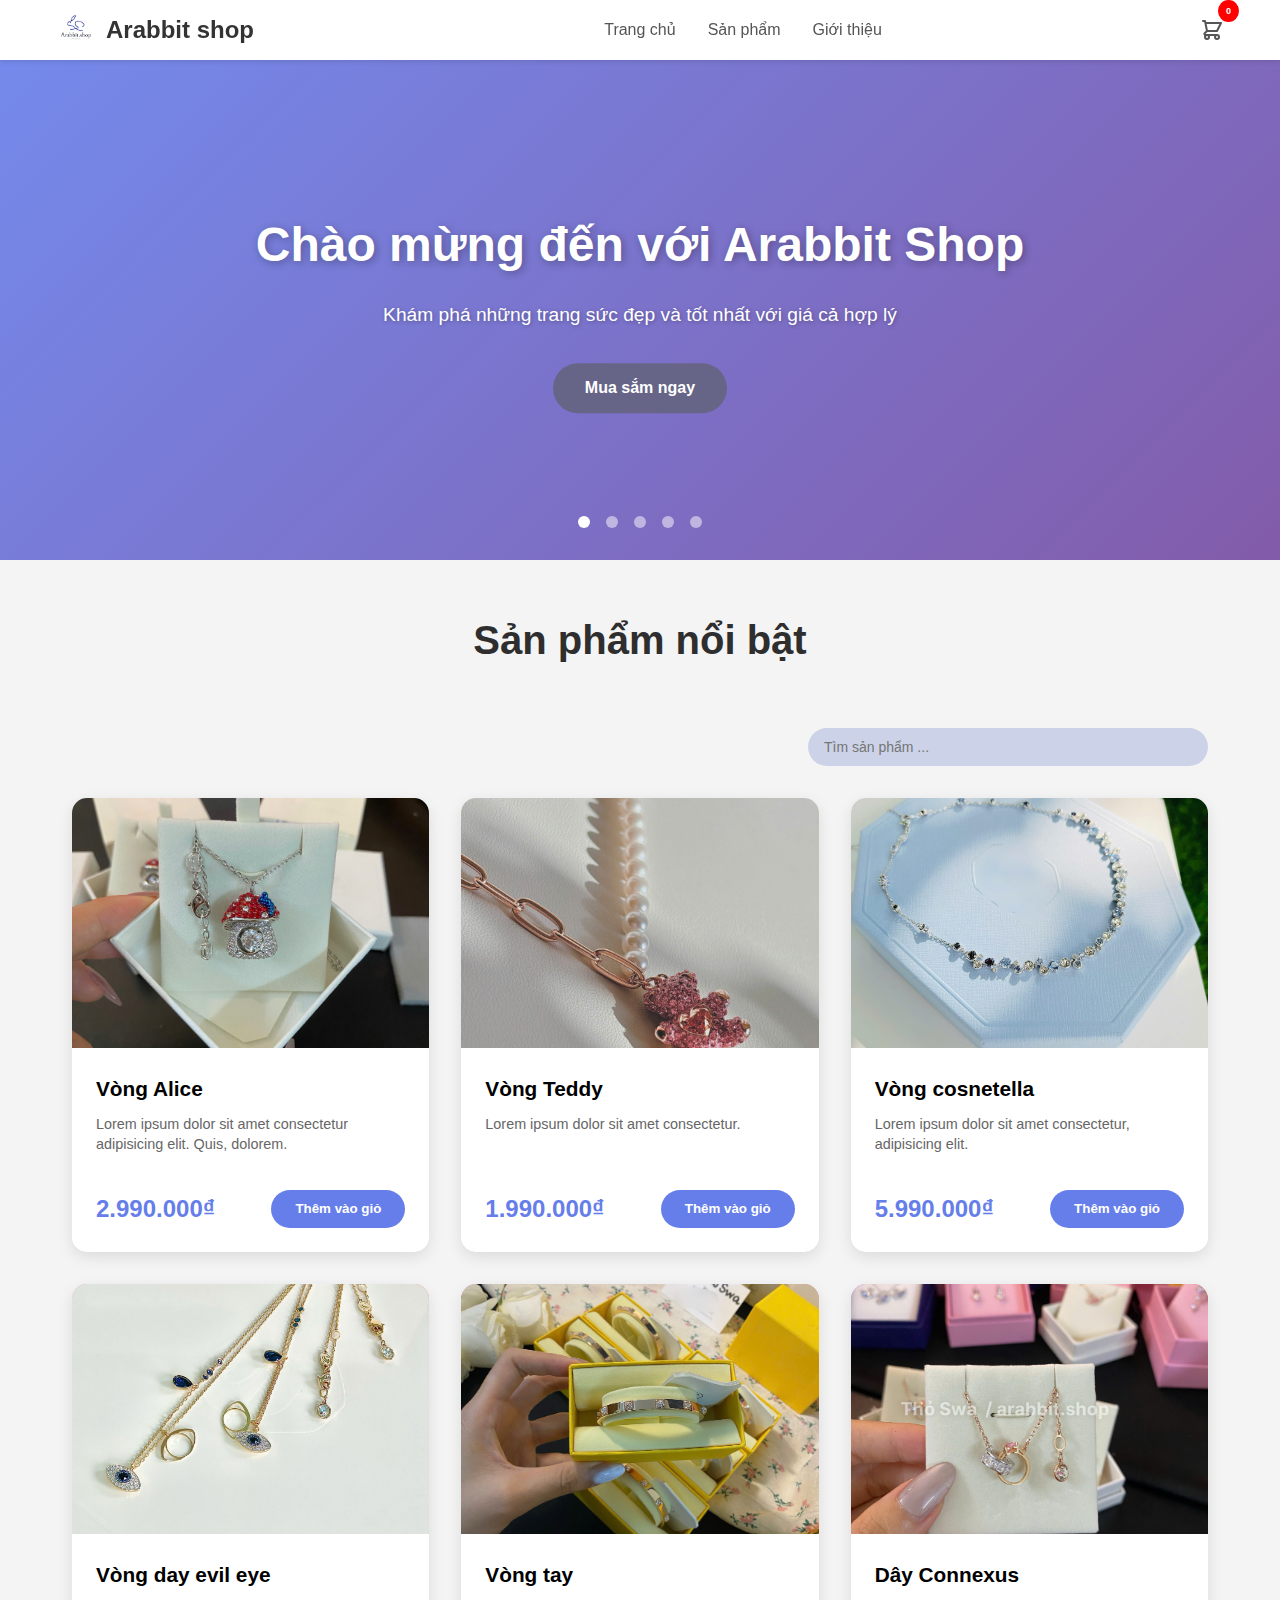
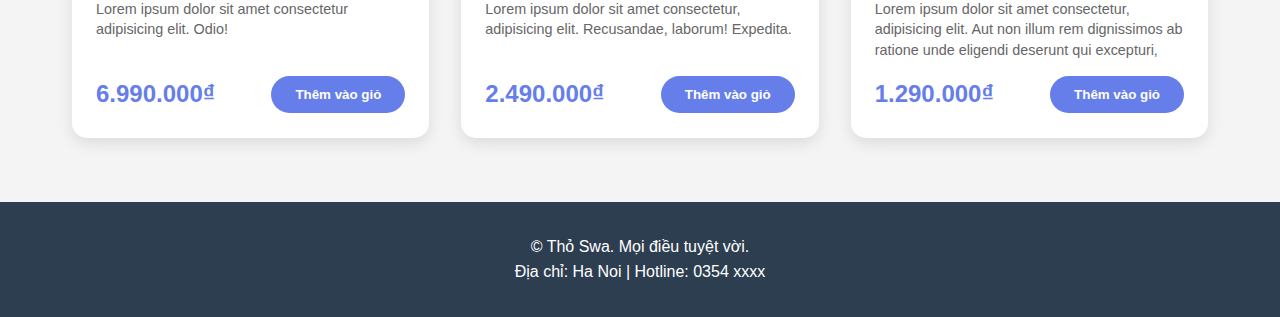
<file: index.html>
<!DOCTYPE html>
<html lang="vi">
  <head>
    <meta charset="UTF-8" />
    <meta name="viewport" content="width=device-width, initial-scale=1.0" />
    <title>Arabbit shop</title>
    <link rel="stylesheet" href="./assets/style.css" />
  </head>
  <body>
    <header>
      <nav>
        <a href="#" class="logo">
          <img
            src="./img/logo.jpg"
            alt="logo"
            style="
              width: 40px;
              height: 40px;
              border-radius: 50%;
              margin-right: 10px;
            "
          />
          Arabbit shop
        </a>

        <!-- Nav links -->
        <ul class="nav-links">
          <li><a href="#">Trang chủ</a></li>
          <li><a href="#products">Sản phẩm</a></li>
          <li><a href="./app/about.html">Giới thiệu</a></li>
        </ul>

        <a href="#" class="cart-icon" onclick="openCart(event)">
          <svg
            fill="none"
            stroke="currentColor"
            viewBox="0 0 24 24"
            xmlns="http://www.w3.org/2000/svg"
          >
            <path
              stroke-linecap="round"
              stroke-linejoin="round"
              stroke-width="2"
              d="M3 3h2l.4 2M7 13h10l4-8H5.4M7 13L5.4 5M7 13l-2.293 2.293c-.63.63-.184 1.707.707 1.707H17m0 0a2 2 0 100 4 2 2 0 000-4zm-8 2a2 2 0 11-4 0 2 2 0 014 0z"
            />
          </svg>
          <span class="cart-count" id="cartCount">0</span>
        </a>
      </nav>
    </header>

    <!-- Hero -->
    <section class="hero" id="home">
      <div class="hero-slider" id="heroSlider">
        <div class="hero-slide"></div>
        <div
          class="hero-slide"
          style="
            background: linear-gradient(
              135deg,
              rgba(66, 184, 156, 0.9),
              rgba(83, 123, 51, 0.9)
            );
          "
        ></div>
        <!-- style="background-image: url('/img/alice\ mushroom\ nam\ do.jpg'); background-size: cover; background-position: center;" -->
        <div
          class="hero-slide"
          style="
            background: linear-gradient(
              135deg,
              rgba(250, 112, 154, 0.9),
              rgba(222, 30, 161, 0.9)
            );
          "
        ></div>
        <div
          class="hero-slide"
          style="
            background: linear-gradient(
              135deg,
              rgba(48, 117, 208, 0.9),
              rgba(51, 8, 103, 0.9)
            );
          "
        ></div>
        <div
          class="hero-slide"
          style="
            background: linear-gradient(
              135deg,
              rgba(160, 85, 85, 0.9),
              rgba(213, 80, 80, 0.9)
            );
          "
        ></div>
      </div>
      <div class="hero-content">
        <h1>Chào mừng đến với Arabbit Shop</h1>
        <p>Khám phá những trang sức đẹp và tốt nhất với giá cả hợp lý</p>
        <button
          class="btn"
          onclick="document.getElementById('products').scrollIntoView({behavior: 'smooth'})"
        >
          Mua sắm ngay
        </button>
      </div>
      <div class="hero-dots" id="heroDots"></div>
    </section>

    <!-- Products -->
    <section class="products" id="products">
      <h2 class="section-title">Sản phẩm nổi bật</h2>

      <!-- search-box -->
      <div class="search-box">
        <input
          type="text"
          id="searchInput"
          placeholder="Tìm sản phẩm ..."
          onkeyup="searchProducts()"
        />
      </div>

      <!-- product-grid -->
      <div class="product-grid" id="productGrid">
        <div
          class="product-card"
          data-name="vòng alice"
          onclick="openProductModal('Vòng alice', '', '2.990.000₫', 'love mushroom, cute ring', 'url(./img/alice-mushroom.jpg)', ['Mặt nấm đỏ', 'Vừa xinh', 'Vừa sang', 'Vừa xịn', 'Khí chất cao nhã', 'Phù hợp mọi trang phục'])"
        >
          <div class="product-image">
            <img
              src="./img/alice-mushroom.jpg"
              alt="Vong alice"
              style="width: 100%; height: 100%; object-fit: cover"
            />
          </div>
          <div class="product-info">
            <div class="product-name">Vòng Alice</div>
            <div class="product-desc">
              Lorem ipsum dolor sit amet consectetur adipisicing elit. Quis,
              dolorem.
            </div>
            <div class="product-footer">
              <div class="price">2.990.000₫</div>
              <button
                class="add-to-cart"
                onclick="event.stopPropagation(); addToCart('Vòng alice')"
              >
                Thêm vào giỏ
              </button>
            </div>
          </div>
        </div>

        <div
          class="product-card"
          data-name="vòng teddy"
          onclick="openProductModal('Vòng teddy', '', '1.990.000₫', 'Biểu tượng đặc trưng là con gấu ', 'url(./img/teddy-pink.jpg)', ['Mặt dây chuyền có bé gấu xinh', 'Viên đá hình trái tim', 'Màu sắc nỗi bật', 'Không phai', 'Làm nỗi bật khí chất của bản thân bạn'])"
        >
          <div class="product-image">
            <img
              src="./img/teddy-pink.jpg"
              alt="Vong teddy pink"
              style="width: 100%; height: 100%; object-fit: cover"
            />
          </div>
          <div class="product-info">
            <div class="product-name">Vòng Teddy</div>
            <div class="product-desc">Lorem ipsum dolor sit amet consectetur.</div>
            <div class="product-footer">
              <div class="price">1.990.000₫</div>
              <button
                class="add-to-cart"
                onclick="event.stopPropagation(); addToCart('Vòng teddy pink')"
              >
                Thêm vào giỏ
              </button>
            </div>
          </div>
        </div>

        <div
          class="product-card"
          data-name="vòng cosnetella"
          onclick="openProductModal('Vòng cosnetella', '', '5.990.000₫', 'Chiếc vòng này thật xinh', 'url(./img/cosnetella.jpg)', ['Chống nước tốt', 'Khiến người khác phải nhìn chăm chú', 'Không thể rời mắt', 'Phù hợp mọi trang phục', 'Tôn lên vẻ đẹp của bạn'])"
        >
          <div class="product-image">
            <img
              src="./img/cosnetella.jpg"
              alt="Khuyên celeb"
              style="width: 100%; height: 100%; object-fit: cover"
            /></div>
          <!-- <div
            class="product-image"
            style="
              background: linear-gradient(135deg, #fa709a 0%, #fee140 100%);
            "
          >
            🎧
          </div> -->
          <div class="product-info">
            <div class="product-name">Vòng cosnetella</div>
            <div class="product-desc">Lorem ipsum dolor sit amet consectetur, adipisicing elit.</div>
            <div class="product-footer">
              <div class="price">5.990.000₫</div>
              <button
                class="add-to-cart"
                onclick="event.stopPropagation(); addToCart('Vòng cosnetella')"
              >
                Thêm vào giỏ
              </button>
            </div>
          </div>
        </div>

        <div
          class="product-card"
          data-name="vòng day evil eye"
          onclick="openProductModal('Vòng day evil eye', '', '6.990.000₫', 'Nhiều màu sắc tha hồ mà lựa', 'url(./img/day-evil-eye.jpg)', ['Tích hợp sẳn hợp chất xinh đẹp', 'Đo nhịp tim người xung quanh', 'Chống sốc', 'Bao nhiêu ngày yêu em'])"
        >
          <div class="product-image">
            <img
              src="./img/day-evil-eye.jpg "
              alt="Vong alice"
              style="width: 100%; height: 100%; object-fit: cover"
            />
          </div>
          <div class="product-info">
            <div class="product-name">Vòng day evil eye</div>
            <div class="product-desc">Lorem ipsum dolor sit amet consectetur adipisicing elit. Odio!</div>
            <div class="product-footer">
              <div class="price">6.990.000₫</div>
              <button
                class="add-to-cart"
                onclick="event.stopPropagation(); addToCart('Vòng day evil eye')"
              >
                Thêm vào giỏ
              </button>
            </div>
          </div>
        </div>

        <div
          class="product-card"
          data-name="vòng tay"
          onclick="openProductModal('Vòng tay', '', '2.490.000₫', 'Nó bị xinh ấy ạ', 'url(./img/vong-cung.jpg)', ['Kiểu dáng trẻ trung', 'Nỗi bật những điều không tưởng'])"
        >
          <div class="product-image">
            <img
              src="./img/vong-cung.jpg "
              alt="Vong alice"
              style="width: 100%; height: 100%; object-fit: cover"
            />
          </div>
          <div class="product-info">
            <div class="product-name">Vòng tay</div>
            <div class="product-desc">Lorem ipsum dolor sit amet consectetur, adipisicing elit. Recusandae, laborum! Expedita.</div>
            <div class="product-footer">
              <div class="price">2.490.000₫</div>
              <button
                class="add-to-cart"
                onclick="event.stopPropagation(); addToCart('Vòng tay')"
              >
                Thêm vào giỏ
              </button>
            </div>
          </div>
        </div>

        <div
          class="product-card"
          data-name="Dây connexus"
          onclick="openProductModal('Dây connexus', '', '3.290.000₫', 'Đây chuyền chuyên nghiệp với độ chính xác cao', 'url(./img/day-connexus.jpg)', ['Hình mẫu lý tưởng', 'Đẳng cấp vượt trội', 'Thu hút ánh nhìn', 'Trọng lượng nhẹ tấm vóc lớn'])"
        >
          <div class="product-image">
            <img
              src="./img/day-connexus.jpg "
              alt="Vong alice"
              style="width: 100%; height: 100%; object-fit: cover"
            />
          </div>
          <div class="product-info">
            <div class="product-name">Dây Connexus</div>
            <div class="product-desc">Lorem ipsum dolor sit amet consectetur, adipisicing elit. Aut non illum rem dignissimos ab ratione unde eligendi deserunt qui excepturi, similique voluptatem esse cupiditate porro dicta quod inventore ullam veritatis!</div>
            <div class="product-footer">
              <div class="price">1.290.000₫</div>
              <button
                class="add-to-cart"
                onclick="event.stopPropagation(); addToCart('Dây connexus')"
              >
                Thêm vào giỏ
              </button>
            </div>
          </div>
        </div>
      </div>
      <div class="no-results" id="noResults" style="display: none">
        Không tìm thấy sản phẩm nào 😔
      </div>
    </section>

    <!-- Footer -->
    <footer>
      <p>&copy; Thỏ Swa. Mọi điều tuyệt vời.</p>
      <p>Địa chỉ: Ha Noi | Hotline: 0354 xxxx</p>
    </footer>

    <!-- toast -->
    <div class="toast" id="toast">✓ Đã thêm vào giỏ hàng!</div>
    <!-- cart-modal  -->
    <div class="cart-modal" id="cartModal">
      <div class="cart-content">
        <div class="cart-header">
          <h2>Giỏ hàng</h2>
          <button class="close-btn" onclick="closeCart()">&times;</button>
        </div>
        <div id="cartItems"></div>
        <div id="cartFooter"></div>
      </div>
    </div>
    <!-- product-modal  -->
    <div class="product-modal" id="productModal">
      <div class="product-modal-content">
        <div class="modal-header">
          <h2 id="modalTitle"></h2>
          <button class="close-btn" onclick="closeProductModal()">
            &times;
          </button>
        </div>
        <div class="modal-body">
          <div class="modal-image" id="modalImage"></div>
          <div class="modal-details">
            <div class="modal-product-name" id="modalProductName"></div>
            <div class="modal-product-desc" id="modalProductDesc"></div>
            <div class="modal-price" id="modalPrice"></div>
            <div class="modal-features">
              <h3>Thông tin sản phẩm</h3>
              <ul id="modalFeatures"></ul>
            </div>
            <div class="modal-actions">
              <button class="modal-add-cart" id="modalAddCartBtn">
                Thêm vào giỏ hàng
              </button>
            </div>
          </div>
        </div>
      </div>
    </div>
    <script src="./assets/style.js"></script>
  </body>
</html>
</file>
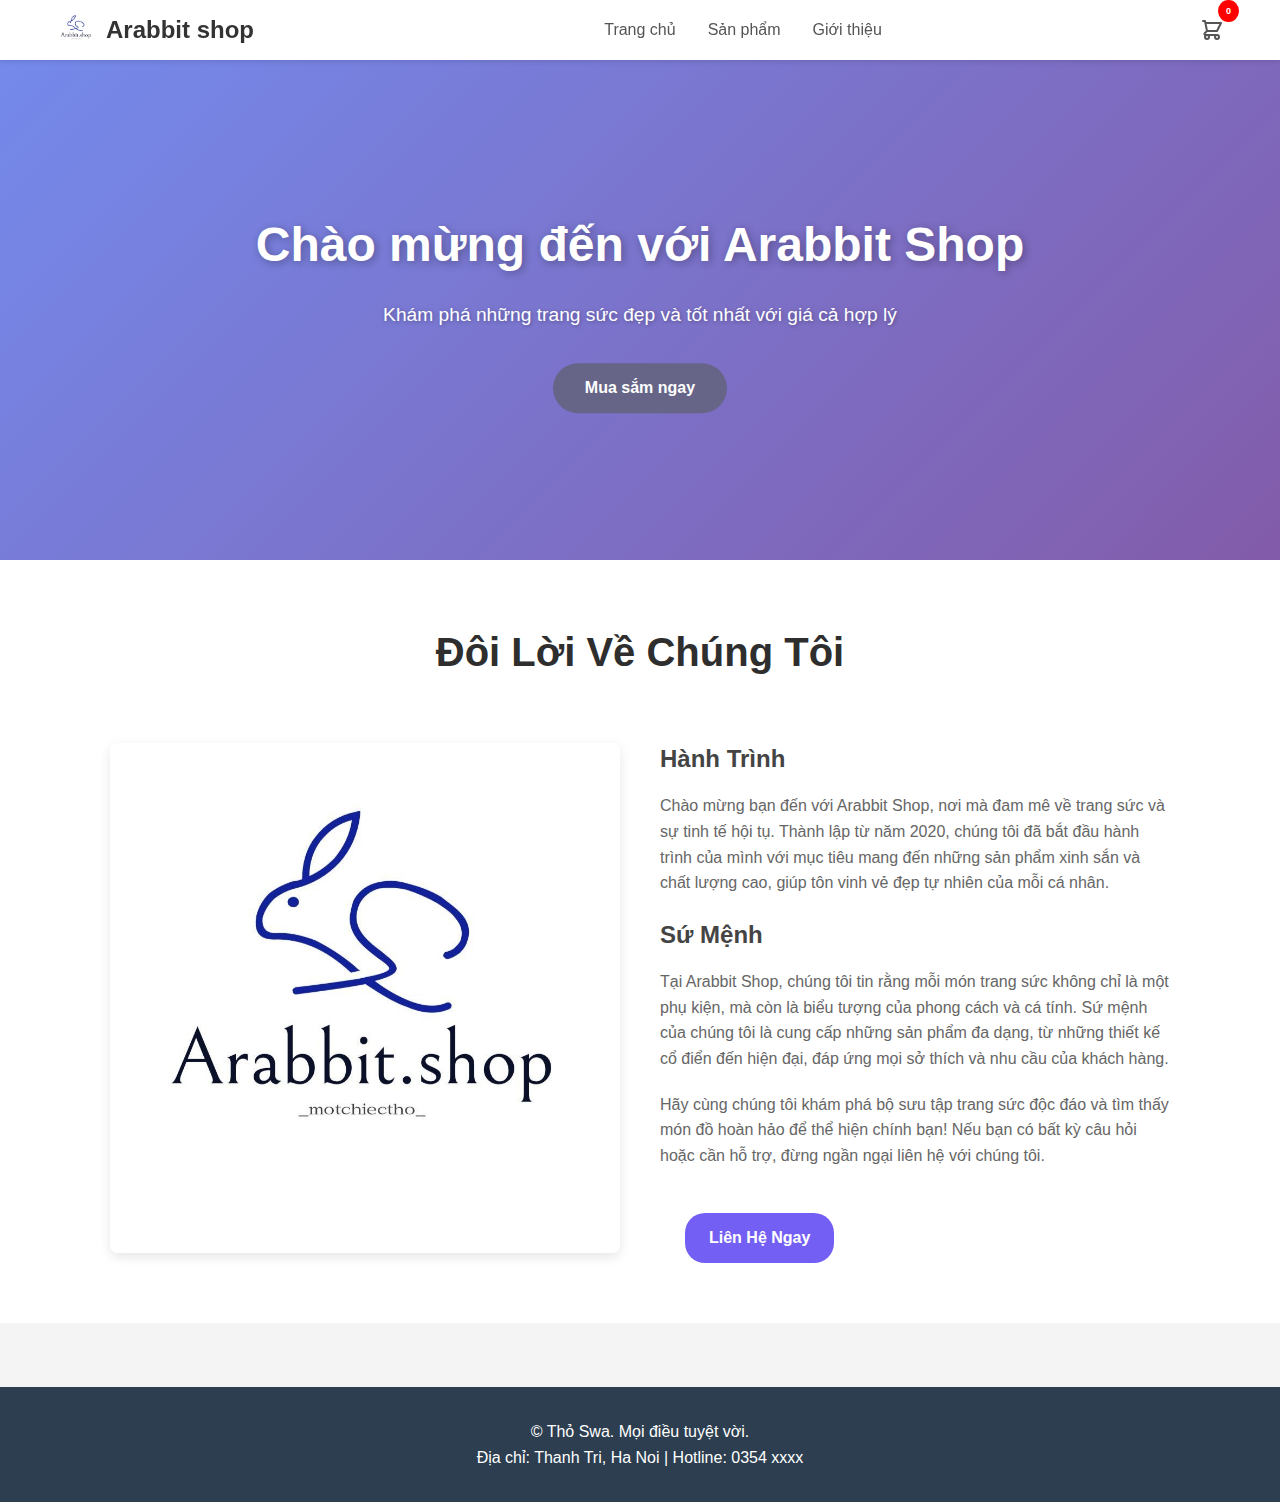
<file: app/about.html>
<!DOCTYPE html>
<html lang="vi">
  <head>
    <meta charset="UTF-8" />
    <meta name="viewport" content="width=device-width, initial-scale=1.0" />
    <title>Arabbit-Giới thiệu</title>
    <link rel="stylesheet" href="../assets/about.css">
    <link rel="stylesheet" href="../assets/style.css">
  </head>
  <body>
    <header>
      <nav>
        <a href="/" class="logo">
          <img
            src="../img/logo.jpg"
            alt="logo"
            style="
              width: 40px;
              height: 40px;
              border-radius: 50%;
              margin-right: 10px;
            "
          />
          Arabbit shop
        </a>

        <!-- Nav links -->
        <ul class="nav-links">
          <li><a href="../index.html">Trang chủ</a></li>
          <li><a href="../index.html">Sản phẩm</a></li>
          <li><a href="#">Giới thiệu</a></li>
        </ul>

        <a href="#" class="cart-icon" onclick="openCart(event)">
          <svg
            fill="none"
            stroke="currentColor"
            viewBox="0 0 24 24"
            xmlns="http://www.w3.org/2000/svg"
          >
            <path
              stroke-linecap="round"
              stroke-linejoin="round"
              stroke-width="2"
              d="M3 3h2l.4 2M7 13h10l4-8H5.4M7 13L5.4 5M7 13l-2.293 2.293c-.63.63-.184 1.707.707 1.707H17m0 0a2 2 0 100 4 2 2 0 000-4zm-8 2a2 2 0 11-4 0 2 2 0 014 0z"
            />
          </svg>
          <span class="cart-count" id="cartCount">0</span>
        </a>
      </nav>
    </header>

    <section class="hero" id="home">
      <div class="hero-slider" id="heroSlider">
        <div class="hero-slide"></div>
        <div
          class="hero-slide"
          style="background-image: url('../img/cosnetella.jpg'); background-size: cover; background-position: center;" ;
        
        ></div>
        
      </div>
      <div class="hero-content">
        <h1>Chào mừng đến với Arabbit Shop</h1>
        <p>Khám phá những trang sức đẹp và tốt nhất với giá cả hợp lý</p>
        <button
          class="btn"
        ><a href="../index.html">Mua sắm ngay</a>
        </button>
      </div>
      
    </section>

    <main>
      <section class="about-section">
        <div class="container">
          <h2 class="section-title">Đôi Lời Về Chúng Tôi</h2>

          <div class="about-layout">
            <div class="about-image">
              <img
                src="../img/logo.jpg"
                alt="Giới thiệu về cửa hàng"
              />
            </div>

            <div class="about-content">
              <h3>Hành Trình</h3>
              <p>
                Chào mừng bạn đến với Arabbit Shop, nơi mà đam mê về trang sức
                và sự tinh tế hội tụ. Thành lập từ năm 2020, chúng tôi đã bắt
                đầu hành trình của mình với mục tiêu mang đến những sản phẩm xinh sắn và chất lượng cao, 
                giúp tôn vinh vẻ đẹp tự nhiên của mỗi cá nhân.

              </p>
              <h3>Sứ Mệnh</h3>
              <p>
                Tại Arabbit Shop, chúng tôi tin rằng mỗi món trang sức không chỉ là một phụ kiện, 
                mà còn là biểu tượng của phong cách và cá tính. Sứ mệnh của chúng tôi là cung cấp 
                những sản phẩm đa dạng, từ những thiết kế cổ điển đến hiện đại, đáp ứng mọi sở thích và nhu cầu của khách hàng.

              </p>
              <p>
                Hãy cùng chúng tôi khám phá bộ sưu tập trang sức độc đáo và tìm thấy món đồ hoàn hảo để thể hiện chính bạn!
                Nếu bạn có bất kỳ câu hỏi hoặc cần hỗ trợ, đừng ngần ngại liên hệ với chúng tôi.
              </p>
              <a href="./contact.html" class="cta-button">Liên Hệ Ngay</a>
            </div>
          </div>
        </div>
      </section>

    </main>

    <footer>
      <p>&copy; Thỏ Swa. Mọi điều tuyệt vời.</p>
      <p>Địa chỉ: Thanh Tri, Ha Noi | Hotline: 0354 xxxx</p>
    </footer>

    
  </body>
</html>
</file>
<file: assets/about.css>
* {
  margin: 0;
  padding: 0;
  box-sizing: border-box;
}

body {
  font-family: "Segoe UI", Tahoma, Geneva, Verdana, sans-serif;
  line-height: 1.6;
  background-color: #f9f9f9;
}

.container {
  max-width: 1100px; /* Chiều rộng tối đa của nội dung */
  margin: 0 auto; /* Tự động căn giữa */
  padding: 0 20px; /* Khoảng cách 2 bên để không bị dính sát lề */
}

/* Header */
header {
  background-color: #ffffff;
  box-shadow: 0 2px 4px rgba(0, 0, 0, 0.1);
  position: fixed;
  top: 0;
  left: 0;
  width: 100%;
  z-index: 1000;
}

nav {
  max-width: 1200px;
  margin: 0 auto;
  padding: 0 1rem;
  display: flex;
  justify-content: space-between;
  align-items: center;
  height: 60px; /* Clean height, no bloat */
}

.logo {
  font-size: 1.5rem;
  font-weight: bold;
  color: #333;
  text-decoration: none;
  display: flex;
  align-items: center;
}

.logo svg {
  height: 2rem;
  width: 2rem;
  margin-right: 0.5rem;
}

.nav-links {
  display: flex;
  list-style: none;
}

.nav-links li {
  margin-left: 2rem;
}

.nav-links a {
  text-decoration: none;
  color: #555;
  font-weight: 500;
  transition: color 0.3s ease;
}

.nav-links a:hover {
  color: #000;
}

.cart-icon {
  position: relative;
  display: flex;
  align-items: center;
  text-decoration: none;
  color: #555;
}

.cart-icon svg {
  height: 1.5rem;
  width: 1.5rem;
}

.cart-count {
  position: absolute;
  top: -18px;
  right: -15px;
  background-color: #ff0000;
  color: #fff;
  font-size: 9px;
  font-weight: bold;
  border-radius: 50%;
  padding: 0.25rem 0.5rem;
  display: flex;
  align-items: center;
  justify-content: center;
}


/* ABOUT */
.about-section {
  padding: 60px 0; 
  background-color: #ffffff; 
}

.section-title {
  text-align: center; 
  font-size: 32px;
  color: #333;
  margin-bottom: 40px; 
}

/* hero */
.btn a{
  text-decoration: none;
  color: #ffffff;
}

/* about */
.about-layout {
  display: flex;
  align-items: center; /* Căn giữa 2 cột theo chiều dọc */
  gap: 40px; /* Khoảng cách giữa 2 cột */
}

/* 2 cột sẽ tự động chia 50/50 */
.about-image,
.about-content {
  flex: 1; /* Đây là chìa khóa để 2 cột rộng bằng nhau */
}

.about-image img {
  max-width: 100%; /* Đảm bảo ảnh co giãn theo cột */
  height: auto;
  border-radius: 8px; /* Bo góc cho đẹp */
  box-shadow: 0 4px 12px rgba(0, 0, 0, 0.1); /* Đổ bóng nhẹ */
}

.about-content h3 {
  font-size: 24px;
  color: #444;
  margin-bottom: 15px;
}

.about-content p {
  color: #666;
  margin-bottom: 20px;
  font-size: 16px;
}


.cta-button {
  display: inline-block;
  background-color: rgb(115, 95, 244);
  color: #ffffff;
  padding: 12px 24px;
  text-decoration: none;
  border-radius: 20px;
  font-weight: bold; 
  transition: background-color 0.3s ease;
  margin-left: 25px;
  margin-top: 25px;
}

.cta-button:hover {
  background-color: rgb(45, 30, 143);
}

/*mobbi */
@media (max-width: 768px) {
  .header-container {
    flex-direction: column; /* Logo và menu xếp chồng lên nhau */
    gap: 15px;
  }

  .header-right {
    flex-direction: column;
    gap: 15px;
  }

  .main-nav ul {
    flex-direction: column;
    text-align: center;
    gap: 10px;
  }

  .main-nav li {
    margin-left: 0;
  }

  .cart-link {
    margin-left: 0;
  }

  /* Cho phần giới thiệu */
  .about-layout {
    flex-direction: column; /* 2 cột xếp chồng lên nhau */
  }

  .section-title {
    font-size: 28px;
  }

  .about-content {
    text-align: center; /* Căn giữa chữ trên mobile */
  }
}

/* Footer */
footer {
  background: #2c3e50;
  color: white;
  text-align: center;
  padding: 2rem;
  margin-top: 4rem;
}

.toast {
  position: fixed;
  bottom: 2rem;
  right: 2rem;
  background: #10ac84;
  color: white;
  padding: 1rem 2rem;
  border-radius: 10px;
  box-shadow: 0 5px 15px rgba(0, 0, 0, 0.2);
  display: none;
  animation: slideIn 0.3s ease;
}

@keyframes slideIn {
  from {
    transform: translateX(400px);
    opacity: 0;
  }
  to {
    transform: translateX(0);
    opacity: 1;
  }
}
</file>
<file: assets/style.css>
/* Reset and Base Styles */
* {
  margin: 0;
  padding: 0;
  box-sizing: border-box;
}

/* body {
  font-family: "Segoe UI", Tahoma, Geneva, Verdana, sans-serif;
  line-height: 1.6;
  color: #333;
  background-color: #ccc; } */
body {
  font-family: "Segoe UI", Tahoma, Geneva, Verdana, sans-serif;
  background-color: #f4f4f4;
  line-height: 1.6;
}

/* Header */
header {
  background-color: #ffffff;
  box-shadow: 0 2px 4px rgba(0, 0, 0, 0.1);
  position: fixed;
  top: 0;
  left: 0;
  width: 100%;
  z-index: 1000;
}

nav {
  max-width: 1200px;
  margin: 0 auto;
  padding: 0 1rem;
  display: flex;
  justify-content: space-between;
  align-items: center;
  height: 60px; /* Clean height, no bloat */
}

.logo {
  font-size: 1.5rem;
  font-weight: bold;
  color: #333;
  text-decoration: none;
  display: flex;
  align-items: center;
}

.logo svg {
  height: 2rem;
  width: 2rem;
  margin-right: 0.5rem;
}

.nav-links {
  display: flex;
  list-style: none;
}

.nav-links li {
  margin-left: 2rem;
}

.nav-links a {
  text-decoration: none;
  color: #555;
  font-weight: 500;
  transition: color 0.3s ease;
}

.nav-links a:hover {
  color: #000;
}

.cart-icon {
  position: relative;
  display: flex;
  align-items: center;
  text-decoration: none;
  color: #555;
}

.cart-icon svg {
  height: 1.5rem;
  width: 1.5rem;
}

.cart-count {
  position: absolute;
  top: -18px;
  right: -15px;
  background-color: #ff0000;
  color: #fff;
  font-size: 9px;
  font-weight: bold;
  border-radius: 50%;
  padding: 0.25rem 0.5rem;
  display: flex;
  align-items: center;
  justify-content: center;
}

/* Mobile responsive – stack 'em when screen shrinks */
@media (max-width: 768px) {
  .nav-links {
    display: none;
  }
}
/* Hero Section */
.hero {
  position: relative;
  color: white;
  text-align: center;
  padding: 4rem 2rem;
  height: 500px;
  overflow: hidden;
  margin-top: 60px;
}

.hero-slider {
  position: absolute;
  top: 0;
  left: 0;
  width: 100%;
  height: 100%;
  display: flex;
}

.hero-slide {
  min-width: 100%;
  height: 100%;
  display: flex;
  align-items: center;
  justify-content: center;
  font-size: 6rem;
  background: linear-gradient(
    135deg,
    rgba(102, 126, 234, 0.9),
    rgba(118, 75, 162, 0.9)
  );
}

.hero-slider.sliding {
  transition: transform 0.8s ease-in-out;
}

.hero-content {
  position: absolute;
  top: 50%;
  left: 50%;
  transform: translate(-50%, -50%);
  z-index: 10;
  width: 90%;
  max-width: 800px;
}

.hero h1 {
  font-size: 3rem;
  margin-bottom: 1rem;
  text-shadow: 2px 2px 8px rgba(0, 0, 0, 0.3);
}

.hero p {
  font-size: 1.2rem;
  margin-bottom: 2rem;
  text-shadow: 1px 1px 4px rgba(0, 0, 0, 0.3);
}

.hero-dots {
  position: absolute;
  bottom: 2rem;
  left: 50%;
  transform: translateX(-50%);
  display: flex;
  gap: 1rem;
  z-index: 10;
}

.dot {
  width: 12px;
  height: 12px;
  border-radius: 50%;
  background: rgba(255, 255, 255, 0.5);
  cursor: pointer;
  transition: background 0.3s;
}

.dot.active {
  background: white;
}

.btn {
  background: rgb(102, 101, 135);
  color: #ffffff;
  padding: 1rem 2rem;
  border: none;
  border-radius: 50px;
  font-size: 1rem;
  font-weight: bold;
  cursor: pointer;
  transition: transform 0.3s, box-shadow 0.3s;
}

.btn:hover {
  transform: translateY(-2px);
  box-shadow: 0 5px 15px rgba(0, 0, 0, 0.2);
}

/* Products Section */
.products {
  max-width: 1200px;
  margin: 3rem auto;
  padding: 0 2rem;
}

.section-title {
  text-align: center;
  font-size: 2.5rem;
  margin-bottom: 3.5rem;
  color: #2f2e2e;
}

.search-box {
  flex: 1;
  max-width: 400px;
  position: relative;
  margin-left: auto;
  margin-bottom: 2rem;
}

.search-box input {
  width: 100%;
  padding: 0.7rem 1rem;
  border: none;
  border-radius: 25px;
  font-size: 14px;
  outline: none;
  background-color: #072eae2a;
}

.search-box input:focus {
  box-shadow: 0 0 0 3px rgba(188, 169, 169, 0.3);
}

.product-grid {
  display: grid;
  grid-template-columns: repeat(auto-fit, minmax(280px, 1fr));
  gap: 2rem;
  margin-top: 2rem;
}

.product-card {
  background: white;
  border-radius: 15px;
  overflow: hidden;
  box-shadow: 0 5px 15px rgba(0, 0, 0, 0.1);
  transition: transform 0.3s, box-shadow 0.3s;
}

.product-card:hover {
  transform: translateY(-10px);
  box-shadow: 0 10px 25px rgba(0, 0, 0, 0.15);
}

.product-image {
  width: 100%;
  height: 250px;
  background: linear-gradient(135deg, #f093fb 0%, #f5576c 100%);
  display: flex;
  align-items: center;
  justify-content: center;
  font-size: 4rem;
}

.product-info {
  padding: 24px;
  display: flex;
  flex-direction: column;
  flex: 1;
}

.product-name {
  font-size: 1.3rem;
  font-weight: bold;
  margin-bottom: 0.5rem;
}

.product-desc {
  color: #666;
  margin-bottom: 1rem;
  font-size: 0.9rem;
  height: 60px;
  overflow-y: auto;
  line-height: 1.4;
}

.product-desc::-webkit-scrollbar {
  width: 0;
}

.product-footer {
  display: flex;
  justify-content: space-between;
  align-items: center;
  gap: 0.5rem;
  margin-top: auto;
}

.price {
  font-size: 1.5rem;
  color: #667eea;
  font-weight: bold;
}

.add-to-cart {
  background: #667eea;
  color: white;
  border: none;
  padding: 0.7rem 1.5rem;
  border-radius: 25px;
  cursor: pointer;
  font-weight: bold;
  transition: background 0.3s;
}

.add-to-cart:hover {
  background: #764ba2;
}

/* Footer */
footer {
  background: #2c3e50;
  color: white;
  text-align: center;
  padding: 2rem;
  margin-top: 4rem;
}

.toast {
  position: fixed;
  bottom: 2rem;
  right: 2rem;
  background: #10ac84;
  color: white;
  padding: 1rem 2rem;
  border-radius: 10px;
  box-shadow: 0 5px 15px rgba(0, 0, 0, 0.2);
  display: none;
  animation: slideIn 0.3s ease;
}

@keyframes slideIn {
  from {
    transform: translateX(400px);
    opacity: 0;
  }
  to {
    transform: translateX(0);
    opacity: 1;
  }
}

.toast.show {
  display: block;
}

/* Cart Modal */
.cart-modal {
  position: fixed;
  top: 0;
  left: 0;
  width: 100%;
  height: 100%;
  background: rgba(0, 0, 0, 0.5);
  display: none;
  align-items: center;
  justify-content: center;
  z-index: 200;
}

.cart-modal.show {
  display: flex;
}

.cart-content {
  background: white;
  border-radius: 15px;
  width: 90%;
  max-width: 500px;
  max-height: 80vh;
  overflow-y: auto;
  padding: 2rem;
  box-shadow: 0 10px 40px rgba(0, 0, 0, 0.3);
}

.cart-header {
  display: flex;
  justify-content: space-between;
  align-items: center;
  margin-bottom: 2rem;
  border-bottom: 2px solid #eee;
  padding-bottom: 1rem;
}

.cart-header h2 {
  color: #333;
  font-size: 1.8rem;
}

.close-btn {
  background: none;
  border: none;
  font-size: 2rem;
  cursor: pointer;
  color: #666;
}

.close-btn:hover {
  color: #333;
}

.cart-item {
  display: flex;
  justify-content: space-between;
  align-items: center;
  padding: 1rem;
  border-bottom: 1px solid #eee;
  gap: 1rem;
}

.item-name {
  flex: 1;
  font-weight: 500;
  color: #333;
}

.item-qty {
  background: #f0f0f0;
  padding: 0.5rem 1rem;
  border-radius: 5px;
  min-width: 50px;
  text-align: center;
}

.remove-item {
  background: #ff4757;
  color: white;
  border: none;
  padding: 0.5rem 1rem;
  border-radius: 5px;
  cursor: pointer;
  font-size: 0.9rem;
}

.remove-item:hover {
  background: #ff3838;
}

.cart-empty {
  text-align: center;
  padding: 2rem;
  color: #999;
}

.cart-total {
  margin-top: 2rem;
  padding-top: 2rem;
  border-top: 2px solid #eee;
  text-align: right;
}

.total-price {
  font-size: 1.5rem;
  color: #667eea;
  font-weight: bold;
  margin-bottom: 1rem;
}

.checkout-btn {
  background: #667eea;
  color: white;
  border: none;
  padding: 1rem 2rem;
  border-radius: 25px;
  font-size: 1rem;
  font-weight: bold;
  cursor: pointer;
  width: 100%;
  transition: background 0.3s;
}

.checkout-btn:hover {
  background: #764ba2;
}

.checkout-btn:disabled {
  background: #ccc;
  cursor: not-allowed;
}

.no-results {
  text-align: center;
  padding: 3rem;
  color: #999;
  font-size: 1.2rem;
}

@media (max-width: 768px) {
  .modal-body {
    grid-template-columns: 1fr;
  }

  .modal-image {
    height: 250px;
    font-size: 6rem;
  }

  .modal-product-name {
    font-size: 1.5rem;
  }

  .modal-price {
    font-size: 2rem;
  }

  .search-box {
    max-width: 100%;
  }

  .nav-links {
    display: none;
  }
}

/* Product Modal */
.product-modal {
  position: fixed;
  top: 0;
  left: 0;
  width: 100%;
  height: 100%;
  background: rgba(0, 0, 0, 0.7);
  display: none;
  align-items: center;
  justify-content: center;
  z-index: 300;
  padding: 1rem;
}

.product-modal.show {
  display: flex;
}

.product-modal-content {
  background: white;
  border-radius: 20px;
  width: 90%;
  max-width: 900px;
  max-height: 90vh;
  overflow-y: auto;
  display: flex;
  flex-direction: column;
  box-shadow: 0 20px 60px rgba(0, 0, 0, 0.4);
  animation: modalZoom 0.3s ease;
  margin-top: 60px;
}

@keyframes modalZoom {
  from {
    transform: scale(0.7);
    opacity: 0;
  }
  to {
    transform: scale(1);
    opacity: 1;
  }
}

.modal-header {
  display: flex;
  justify-content: space-between;
  align-items: center;
  padding: 1.5rem 2rem;
  border-bottom: 2px solid #eee;
}

.modal-header h2 {
  color: #333;
  font-size: 1.8rem;
}

.modal-body {
  display: grid;
  grid-template-columns: 1fr 1fr;
  gap: 2rem;
  padding: 2rem;
}

.modal-image {
  display: flex;
  align-items: center;
  justify-content: center;
  background: linear-gradient(135deg, #f093fb 0%, #f5576c 100%);
  border-radius: 15px;
  font-size: 10rem;
  height: 500px;
  background-repeat: round !important;

}

.modal-details {
  display: flex;
  flex-direction: column;
  gap: 1.5rem;
}

.modal-product-name {
  font-size: 2rem;
  font-weight: bold;
  color: #333;
}

.modal-product-desc {
  color: #666;
  font-size: 1.1rem;
  line-height: 1.8;
}

.modal-price {
  font-size: 2.5rem;
  color: #667eea;
  font-weight: bold;
}

.modal-features {
  background: #f8f9fa;
  padding: 1.5rem;
  border-radius: 10px;
}

.modal-features h3 {
  margin-bottom: 1rem;
  color: #333;
}

.modal-features ul {
  list-style: none;
  padding: 0;
}

.modal-features li {
  padding: 0.5rem 0;
  color: #666;
  display: flex;
  align-items: center;
  gap: 0.5rem;
}

.modal-features li:before {
  content: "✓";
  color: #10ac84;
  font-weight: bold;
}

.modal-actions {
  display: flex;
  gap: 1rem;
  margin-top: auto;
}

.modal-add-cart {
  flex: 1;
  background: #667eea;
  color: white;
  border: none;
  padding: 1rem 2rem;
  border-radius: 10px;
  font-size: 1.1rem;
  font-weight: bold;
  cursor: pointer;
  transition: background 0.3s;
}

.modal-add-cart:hover {
  background: #764ba2;
}

@media (max-width: 768px) {
  .modal-body {
    grid-template-columns: 1fr;
  }

  .modal-image {
    height: 250px;
    font-size: 6rem;
  }

  .modal-product-name {
    font-size: 1.5rem;
  }

  .modal-price {
    font-size: 2rem;
  }
}
</file>
